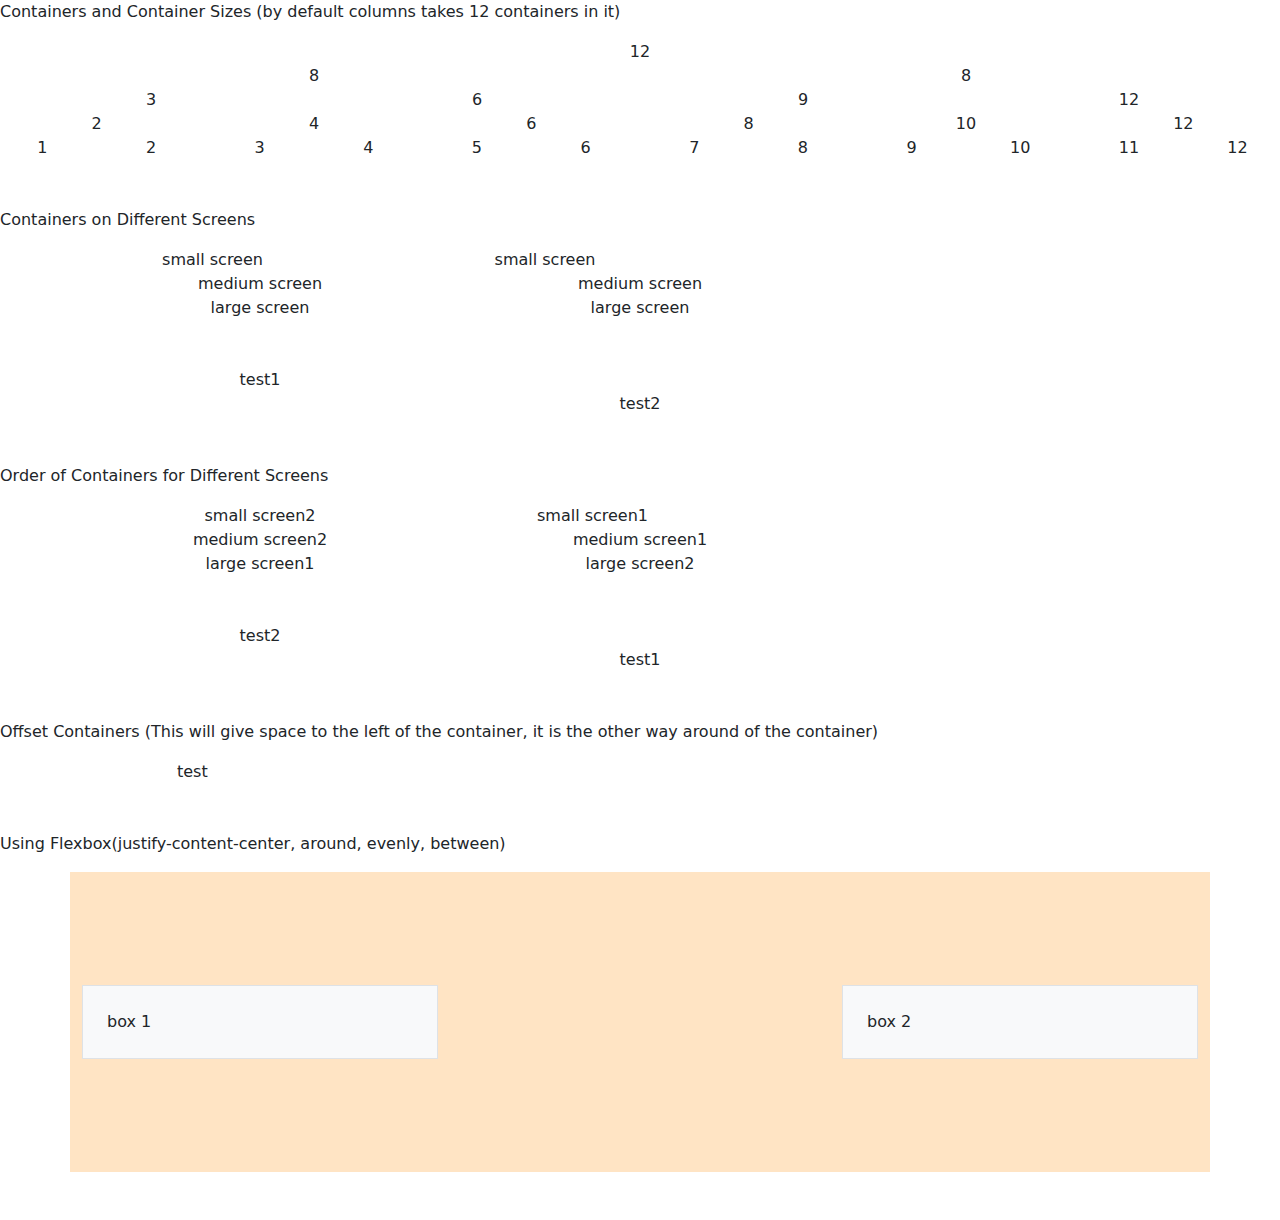
<file: learning.html>
<!doctype html>
<html lang="en">

	<head>
		<meta charset="utf-8">
		<meta name="viewport" content="width=device-width, initial-scale=1">
		<link href="https://cdn.jsdelivr.net/npm/bootstrap@5.3.3/dist/css/bootstrap.min.css" rel="stylesheet">
		<title>Learning</title>
	</head>

	<body>

		<!-- LEARNING CONTAINERS -->
		<p>Containers and Container Sizes <span>(by default columns takes 12 containers in it)</span> </p>
		<div class="container"></div>
		<div class="row">
			<div class="col-sm-12 text-center">12</div>
		</div>
		<div class="row">
			<div class="col-sm-6 text-center">8</div>
			<div class="col-sm-6 text-center">8</div>
		</div>
		<div class="row">
			<div class="col-sm-3 text-center">3</div>
			<div class="col-sm-3 text-center">6</div>
			<div class="col-sm-3 text-center">9</div>
			<div class="col-sm-3 text-center">12</div>
		</div>
		<div class="row">
			<div class="col-sm-2 text-center">2</div>
			<div class="col-sm-2 text-center">4</div>
			<div class="col-sm-2 text-center">6</div>
			<div class="col-sm-2 text-center">8</div>
			<div class="col-sm-2 text-center">10</div>
			<div class="col-sm-2 text-center">12</div>
		</div>
		<div class="row">
			<div class="col-sm-1 text-center">1</div>
			<div class="col-sm-1 text-center">2</div>
			<div class="col-sm-1 text-center">3</div>
			<div class="col-sm-1 text-center">4</div>
			<div class="col-sm-1 text-center">5</div>
			<div class="col-sm-1 text-center">6</div>
			<div class="col-sm-1 text-center">7</div>
			<div class="col-sm-1 text-center">8</div>
			<div class="col-sm-1 text-center">9</div>
			<div class="col-sm-1 text-center">10</div>
			<div class="col-sm-1 text-center">11</div>
			<div class="col-sm-1 text-center">12</div>
		</div>
		</div>

		<!-- SETTING CONTAINER SIZES FOR DIFFERENT SCREENS -->
		<p class="mt-5">Containers on Different Screens</p>
		<div class="container">
			<div class="row">
				<div class="col-sm-3 text-center">small screen</div>
				<div class="col-sm-4 text-center">small screen</div>
			</div>
			<div class="row">
				<div class="col-md-4 text-center">medium screen</div>
				<div class="col-md-4 text-center">medium screen</div>
			</div>
			<div class="row">
				<div class="col-lg-4 text-center">large screen</div>
				<div class="col-lg-4 text-center">large screen</div>
			</div>
			<!-- Combination of all -->
			<div class="row mt-5">
				<div class="col-sm-4 text-center">test1</div>
				<div class="col-sm-4 col-md-8 col-lg-12 text-center">test2</div>
			</div>
		</div>

		<!-- ORDER OF CONTAINERS FOR DIFFERENT SCREENS -->
		<p class="mt-5">Order of Containers for Different Screens</p>
		<div class="container">
			<!--  for order on all screens its just order-2 or order-1  -->
			<div class="row">
				<div class="col-sm-3 order-sm-2 text-center">small screen1</div>
				<div class="col-sm-4 order-sm-1 text-center">small screen2</div>
			</div>
			<div class="row">
				<div class="col-md-4 order-md-2 text-center">medium screen1</div>
				<div class="col-md-4 text-center">medium screen2</div>
			</div>
			<div class="row">
				<div class="col-lg-4 text-center">large screen1</div>
				<div class="col-lg-4 text-center">large screen2</div>
			</div>
			<!-- Combination of all -->
			<div class="row mt-5">
				<div class="col-sm-4 order-lg-1 text-center">test2</div>
				<div class="col-sm-4 col-md-8 col-lg-12 order-lg-2 text-center">test1</div>
			</div>
		</div>

		<!-- USING OFFSETS -->
		<p class="mt-5">Offset Containers <span>(This will give space to the left of the container, it is the other way
				around of the container)</span></p>
		<div class="container">
			<div class="row">
				<div class="col-4 offset-1">test</div>
			</div>
		</div>

		<style>
			.my-custom-classname {
				background-color: bisque;
				height: 300px;
			}
		</style>

		<!-- USING FLEXBOX -->
		<p class="mt-5">Using Flexbox<span>(justify-content-center, around, evenly, between)</span></p>
		<div class="container">
			<div class="row my-custom-classname justify-content-between align-items-center">
				<div class="col-4">
					<div class="p-4 border bg-light">box 1</div>
				</div>
				<div class="col-4">
					<div class="p-4 border bg-light">box 2</div>
				</div>
			</div>
		</div>

		<div class="container">
			<div class="mt-5"></div>
		</div>

		<script src="https://cdn.jsdelivr.net/npm/bootstrap@5.3.3/dist/js/bootstrap.bundle.min.js"></script>
	</body>

</html>
</file>
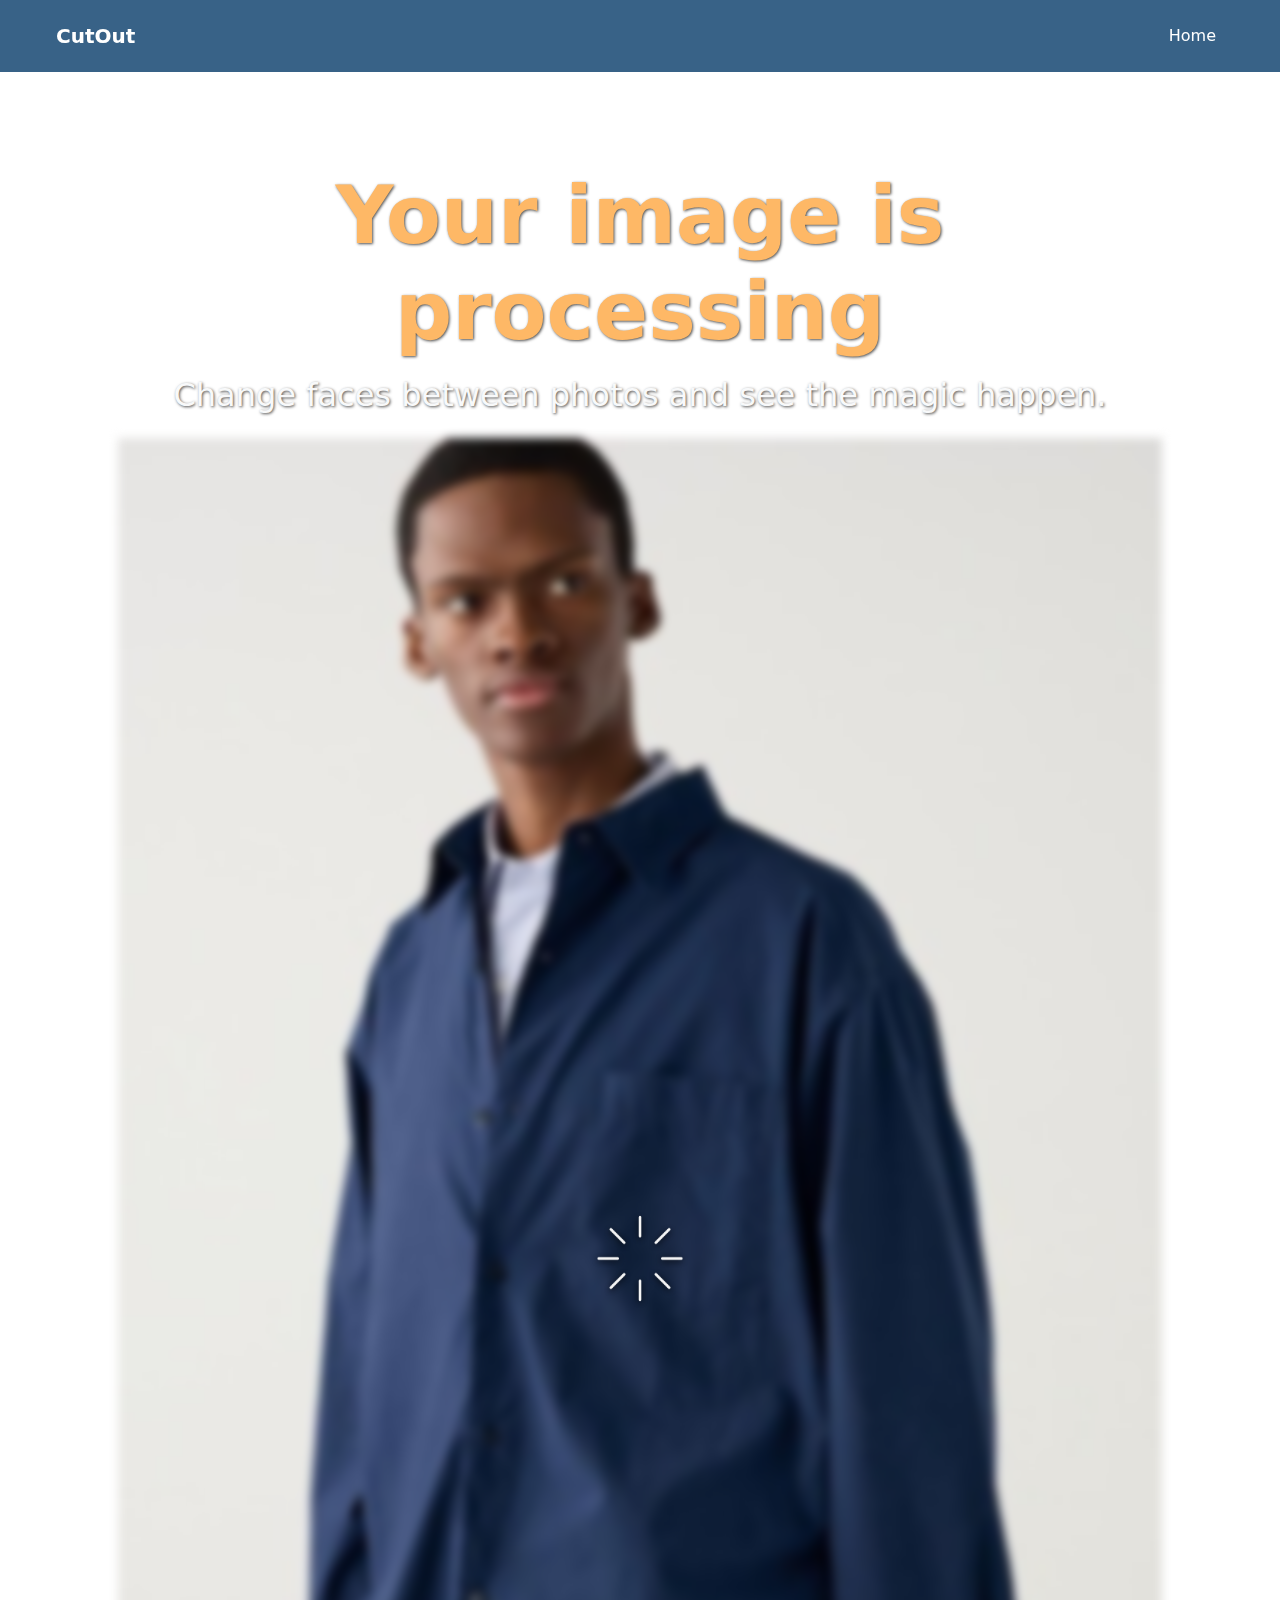
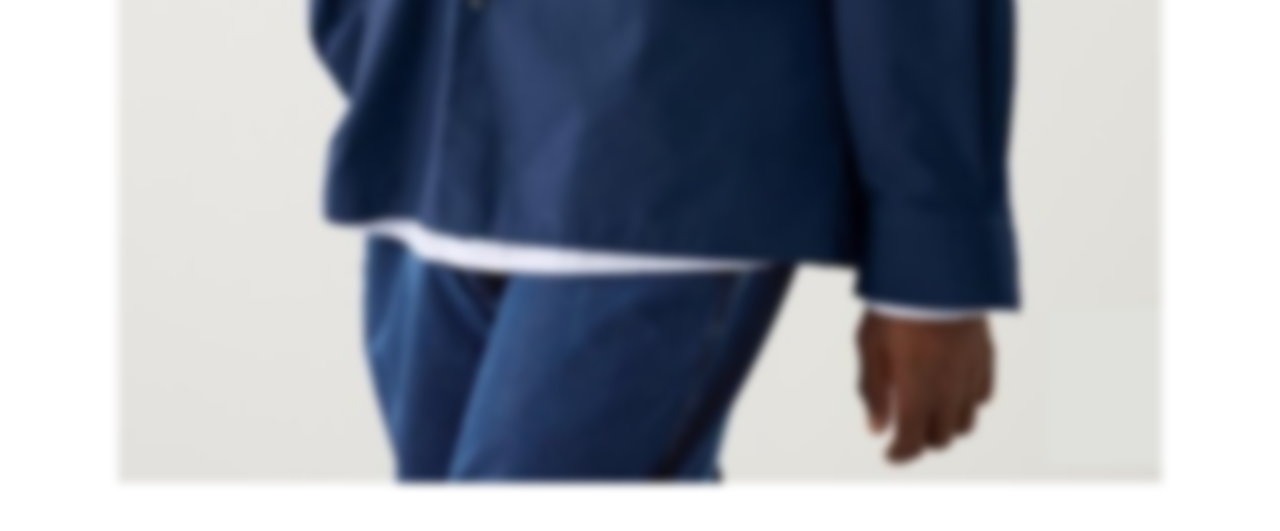
<file: swapping_progress.html>
<!DOCTYPE html>
<html lang="en">

	<head>
		<meta charset="UTF-8">
		<meta name="viewport" content="width=device-width, initial-scale=1.0">
		<link href="https://cdn.jsdelivr.net/npm/bootstrap@5.3.3/dist/css/bootstrap.min.css" rel="stylesheet">
		<link rel="stylesheet" href="styles.css">
		<link rel="stylesheet" href="swapping_progress.css">
		<title>Swapping Progress</title>

	</head>

	<body>
		<!-- HEADER SECTION -->
		<header class="sticky-top header-bar">
			<nav class="navbar navbar-expand-lg">
				<div class="container-fluid m-2 px-lg-5 px-md-5 px-sm-1 ">
					<a class="navbar-brand fw-bold text-light" href="#">CutOut</a>
					<button class="navbar-toggler" type="button" data-bs-toggle="collapse"
						data-bs-target="#navbarSupportedContent" aria-controls="navbarSupportedContent"
						aria-expanded="false" aria-label="Toggle navigation">
						<span class="navbar-toggler-icon"></span>
					</button>
					<div class="collapse navbar-collapse" id="navbarSupportedContent">
						<ul class="navbar-nav ms-auto mb-2 mb-lg-0">
							<li class="nav-item">
								<a class="nav-link active text-light" aria-current="page" href="#">Home</a>
							</li>
						</ul>
					</div>
				</div>
			</nav>
		</header>

		<main>
			<div class="container p-5 mt-5">
				<div class="row text-center">
					<div class="col-12">
						<p class="display-1 fw-bold "
							style="color: #FEB866; text-shadow: 1px 1px 3px rgba(0, 0, 0, 0.7);">Your image is
							processing</p>
					</div>
					<div class="col-12">
						<p class="h2 text-light " style="text-shadow: 1px 1px 3px rgba(0, 0, 0, 0.7);">Change
							faces between photos and see the magic happen.</p>
					</div>
					<div class="col-12 mt-3 position-relative">
						<img class="img-fluid w-100" src="assets/potential-images/second-section-pic2.png"
							alt="Image picked for swapping" style="filter: blur(5px);">
						<img src="assets/icons/loading-icon-progress-page.png" alt="Loading Image"
							class="position-absolute start-50 top-50 translate-middle"
							style="width: 100px; height: 100px;">
					</div>
				</div>
			</div>
		</main>

		<script src=" https://cdn.jsdelivr.net/npm/bootstrap@5.3.3/dist/js/bootstrap.bundle.min.js">
		</script>
	</body>

</html>
</file>
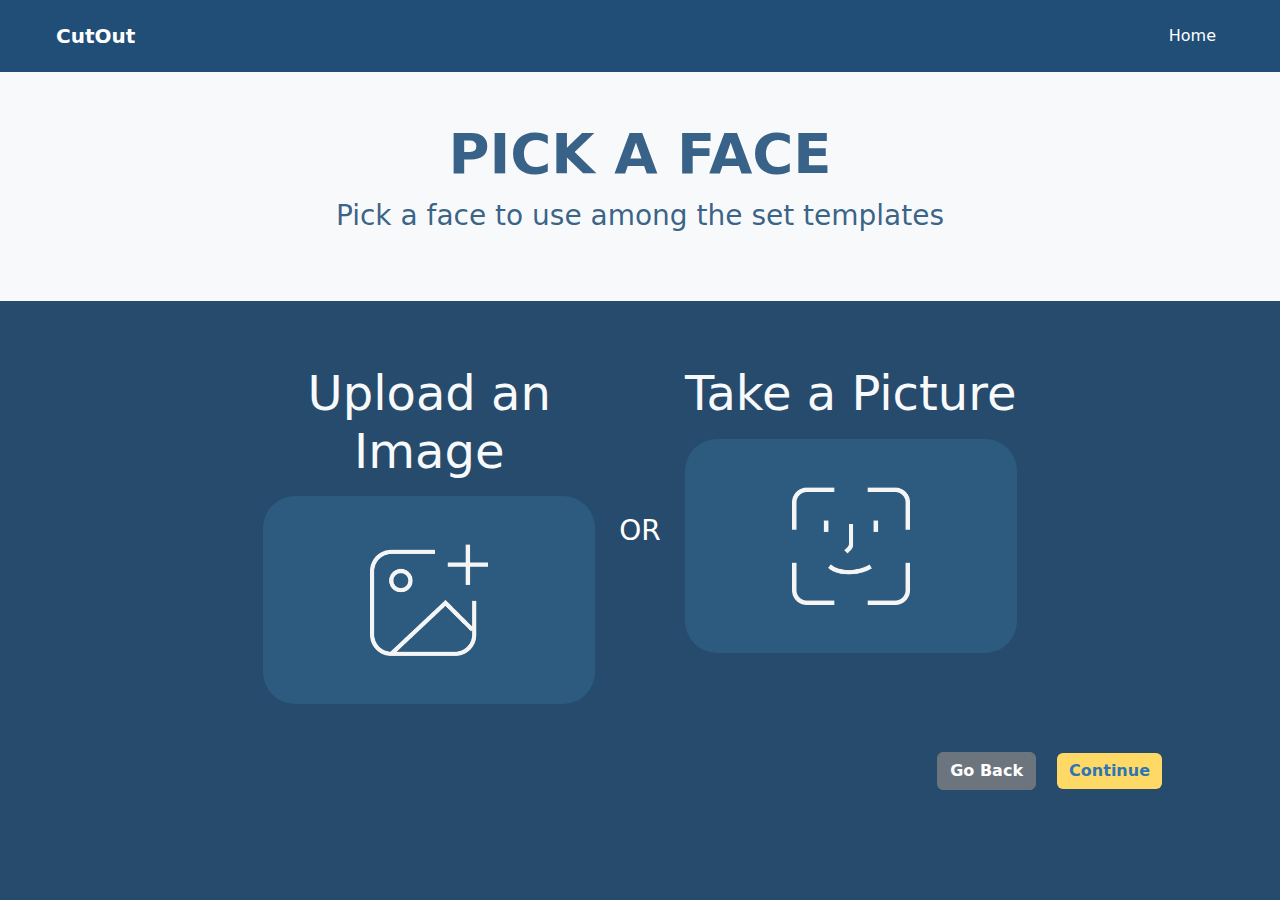
<file: swapping_select_face.html>
<!doctype html>
<html lang="en">

	<head>
		<meta charset="utf-8">
		<meta name="viewport" content="width=device-width, initial-scale=1">
		<link href="https://cdn.jsdelivr.net/npm/bootstrap@5.3.3/dist/css/bootstrap.min.css" rel="stylesheet">
		<link rel="stylesheet" href="styles.css">
		<link rel="stylesheet" href="swapping_selec_face.css">
		<title>Swapping Select Face</title>
	</head>

	<body>

		<!-- HEADER SECTION -->
		<header class="sticky-top header-bar">
			<nav class="navbar navbar-expand-lg">
				<div class="container-fluid m-2 px-lg-5 px-md-5 px-sm-1 ">
					<a class="navbar-brand fw-bold text-light" href="#">CutOut</a>
					<button class="navbar-toggler border-light" type="button" data-bs-toggle="collapse"
						data-bs-target="#navbarSupportedContent" aria-controls="navbarSupportedContent"
						aria-expanded="false" aria-label="Toggle navigation">
						<span class="navbar-toggler-icon"></span>
					</button>
					<div class="collapse navbar-collapse" id="navbarSupportedContent">
						<ul class="navbar-nav ms-auto mb-2 mb-lg-0">
							<li class="nav-item">
								<a class="nav-link active" aria-current="page" href="#">Home</a>
							</li>
						</ul>
					</div>
				</div>
			</nav>
		</header>

		<!-- FIRST SECTION -->
		<section id="first-section">
			<div class="mt-0.5 p-5 text-center bg-light">
				<h3 class="display-4 fw-bold">PICK A FACE</h3>
				<p class="lead fs-3">Pick a face to use among the set templates</p>
			</div>
		</section>

		<!-- SECOND SECTION -->
		<section id="second-section">
			<div class="container mt-3 p-5">
				<div class="row justify-content-center">
					<div class="col-lg-4 col-md-5 text-center ">
						<p class="display-5 text-light">Upload an Image</p>
						<a href="#">
							<div style="background-color: #2D5A7F;" class="rounded-5 p-5">
								<img src="assets/icons/upload-icon-swapping-page.png" class="img-fluid w-50"
									alt="Upload Image">
							</div>
						</a>
					</div>
					<div class="col-auto my-auto text-center">
						<h3 style="color: #FFF;">OR</h3>
					</div>
					<div class="col-lg-4 col-md-5 text-center">
						<p class="display-5 text-light">Take a Picture</p>
						<a href="#">
							<div style="background-color: #2D5A7F;" class="rounded-5 p-5">
								<img src="assets/icons/take-picture-icon-swapping-page.png" class="img-fluid w-50"
									alt="Upload Image">
							</div>
						</a>
					</div>
				</div>
				<div class="row text-end mt-5">
					<div class="col">
						<button class="btn btn-secondary fw-bold me-3" id="back-button" href="#">Go Back</button>
						<button class="btn btn-primary fw-bold" id="continue-button" href="#">Continue</button>
					</div>
				</div>
			</div>
		</section>

		<script src="https://cdn.jsdelivr.net/npm/bootstrap@5.3.3/dist/js/bootstrap.bundle.min.js"></script>
	</body>

</html>
</file>
<file: styles.css>
/* GENERAL STYLES */
body {
	background-color: #264B6C;
}


/* HEADER & FOOTER STYLES */
.header-bar,
.footer-bar {
	background-color: #1f4f78e3;
}

.navbar-brand,
.nav-link {
	color: #FFF !important;
}

.navbar-toggler:focus,
.navbar-toggler:active {
	box-shadow: none;
	border: none;
}

.navbar-toggler-icon {
	background-image: url("data:image/svg+xml;charset=UTF8,%3Csvg xmlns='http://www.w3.org/2000/svg' viewBox='0 0 30 30'%3E%3Cpath stroke='rgba(255, 255, 255, 1)' stroke-width='2' d='M4 7h22M4 15h22M4 23h22'/%3E%3C/svg%3E");
}
</file>
<file: swapping_progress.css>
body {
	background-color: #FFF;
}

/* HEADER & FOOTER STYLES */
.header-bar,
.footer-bar {
	background-color: #1f4f78e3;
	color: #FFF;
}

.navbar-toggler:focus,
.navbar-toggler:active {
	box-shadow: none;
	border: none;
}

.navbar-toggler {
	border-color: #FFF;
}

.navbar-toggler-icon {
	background-image: url("data:image/svg+xml;charset=UTF8,%3Csvg xmlns='http://www.w3.org/2000/svg' viewBox='0 0 30 30'%3E%3Cpath stroke='rgba(255, 255, 255, 1)' stroke-width='2' d='M4 7h22M4 15h22M4 23h22'/%3E%3C/svg%3E");
}
</file>
<file: swapping_selec_face.css>
/* MAIN STYLES */
#first-section {
	color: #1f4f78e3;
}

#continue-button {
	background-color: #FED966;
	color: #2E75B5;
	border: none;
}
</file>
